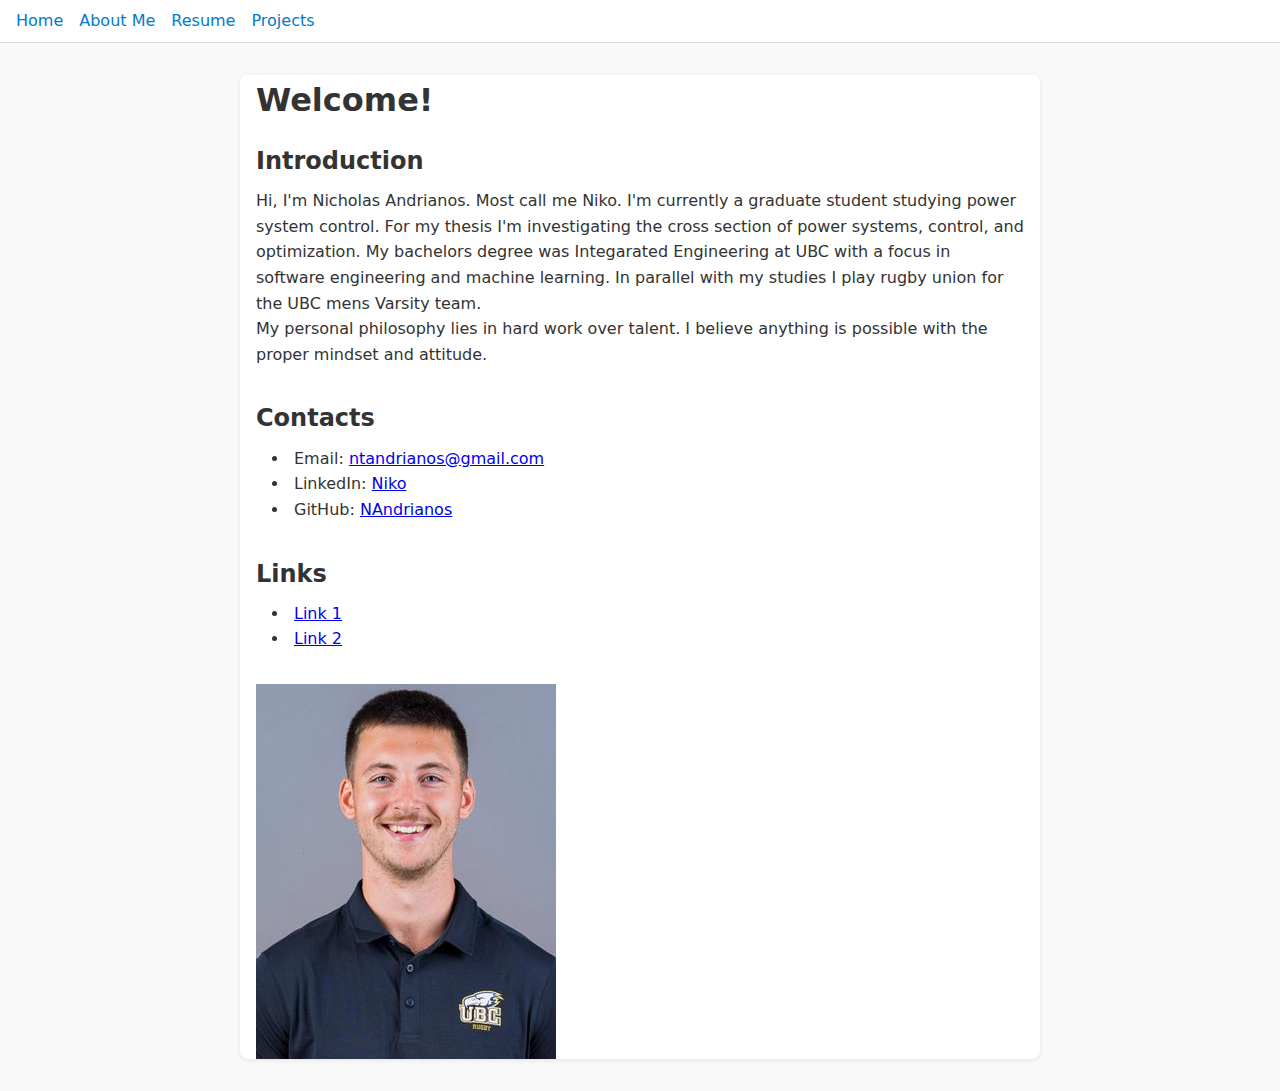
<file: index.html>
<!-- Example: index.html -->
<!DOCTYPE html>
<html lang="en">
<head>
  <meta charset="UTF-8">
  <meta name="viewport" content="width=device-width, initial-scale=1.0">
  <title>Home</title>
  <link rel="stylesheet" href="/styles.css">
</head>
<body>
  <!-- Navigation Bar -->
  <nav>
    <ul>
      <li><a href="/">Home</a></li>
      <li><a href="/about/">About Me</a></li>
      <li><a href="/resume/">Resume</a></li>
      <li><a href="/projects/">Projects</a></li>
    </ul>
  </nav>

  <!-- Main Content -->
  <main>
    <h1>Welcome!</h1>
    <section id="intro">
      <h2>Introduction</h2>
      <p>Hi, I'm Nicholas Andrianos. Most call me Niko. I'm currently a graduate student studying power system control. For my thesis I'm investigating the cross section of power systems, control, and optimization. My bachelors degree was Integarated Engineering at UBC with a focus in software engineering and machine learning. In parallel with my studies I play rugby union for the UBC mens Varsity team.</p>
      <p>My personal philosophy lies in hard work over talent. I believe anything is possible with the proper mindset and attitude.</p>
    </section>

    <section id="contacts">
      <h2>Contacts</h2>
      <ul>
        <li>Email: <a href="ntandrianos@gmail.com">ntandrianos@gmail.com</a></li>
        <li>LinkedIn: <a href="https://www.linkedin.com/in/nicholas-andrianos-b6a06417b/">Niko</a></li>
        <li>GitHub: <a href="https://github.com/NAndrianos">NAndrianos</a></li>
      </ul>
    </section>

    <section id="links">
      <h2>Links</h2>
      <ul>
        <li><a href="#">Link 1</a></li>
        <li><a href="#">Link 2</a></li>
      </ul>
    </section>

    <section id="headshot">
      <img src="/assets/images/headshot.jpg" alt="Headshot">
    </section>
  </main>
</body>
</html>
</file>
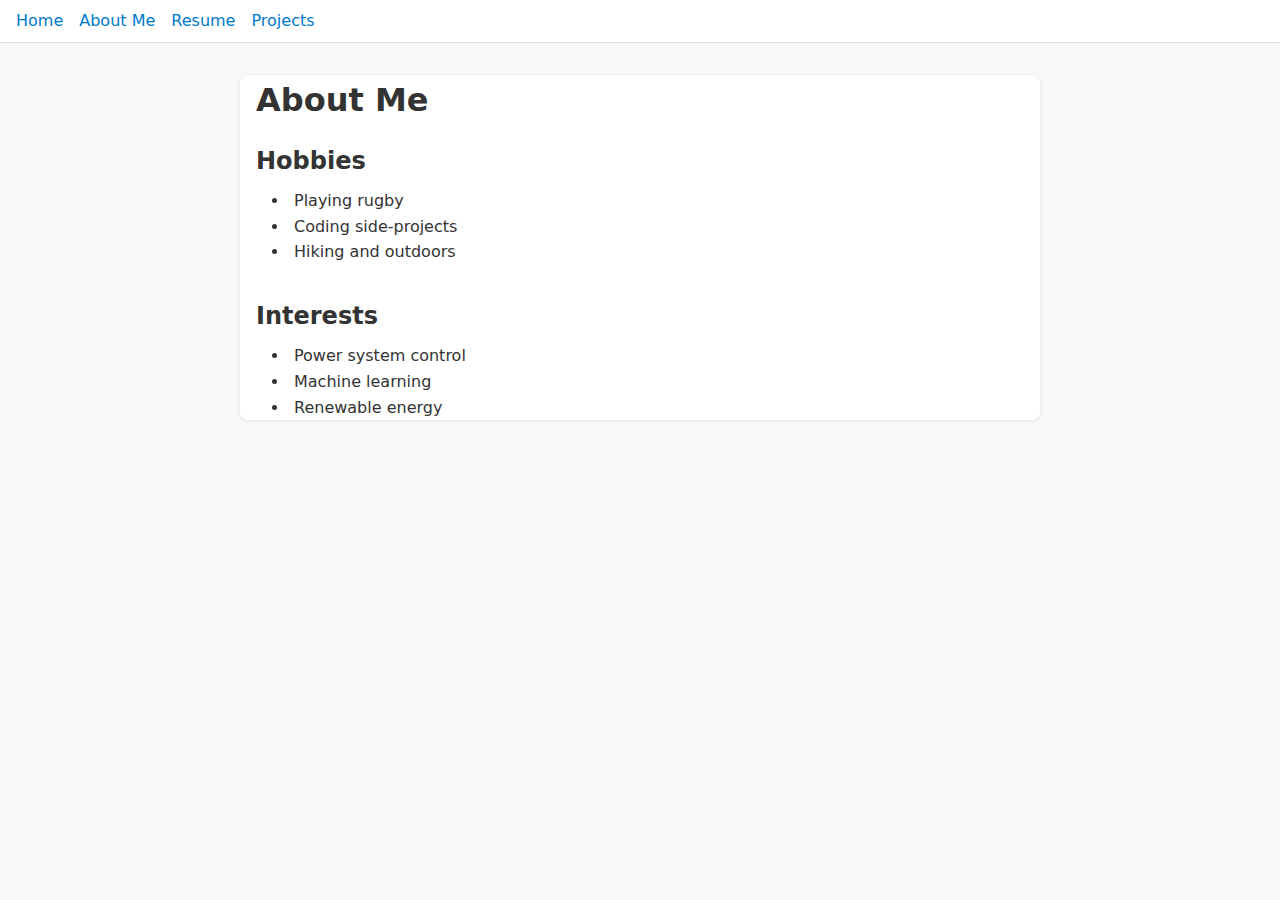
<file: about/index.html>
<!DOCTYPE html>
<html lang="en">
<head>
  <meta charset="UTF-8">
  <meta name="viewport" content="width=device-width, initial-scale=1">
  <title>About Me</title>
  <link rel="stylesheet" href="/styles.css">
</head>
<body>
  <nav>
    <ul>
      <li><a href="/">Home</a></li>
      <li><a href="/about/">About Me</a></li>
      <li><a href="/resume/">Resume</a></li>
      <li><a href="/projects/">Projects</a></li>
    </ul>
  </nav>

  <main>
    <h1>About Me</h1>

    <section id="hobbies">
      <h2>Hobbies</h2>
      <ul>
        <li>Playing rugby</li>
        <li>Coding side-projects</li>
        <li>Hiking and outdoors</li>
      </ul>
    </section>

    <section id="interests">
      <h2>Interests</h2>
      <ul>
        <li>Power system control</li>
        <li>Machine learning</li>
        <li>Renewable energy</li>
      </ul>
    </section>
  </main>
</body>
</html>
</file>
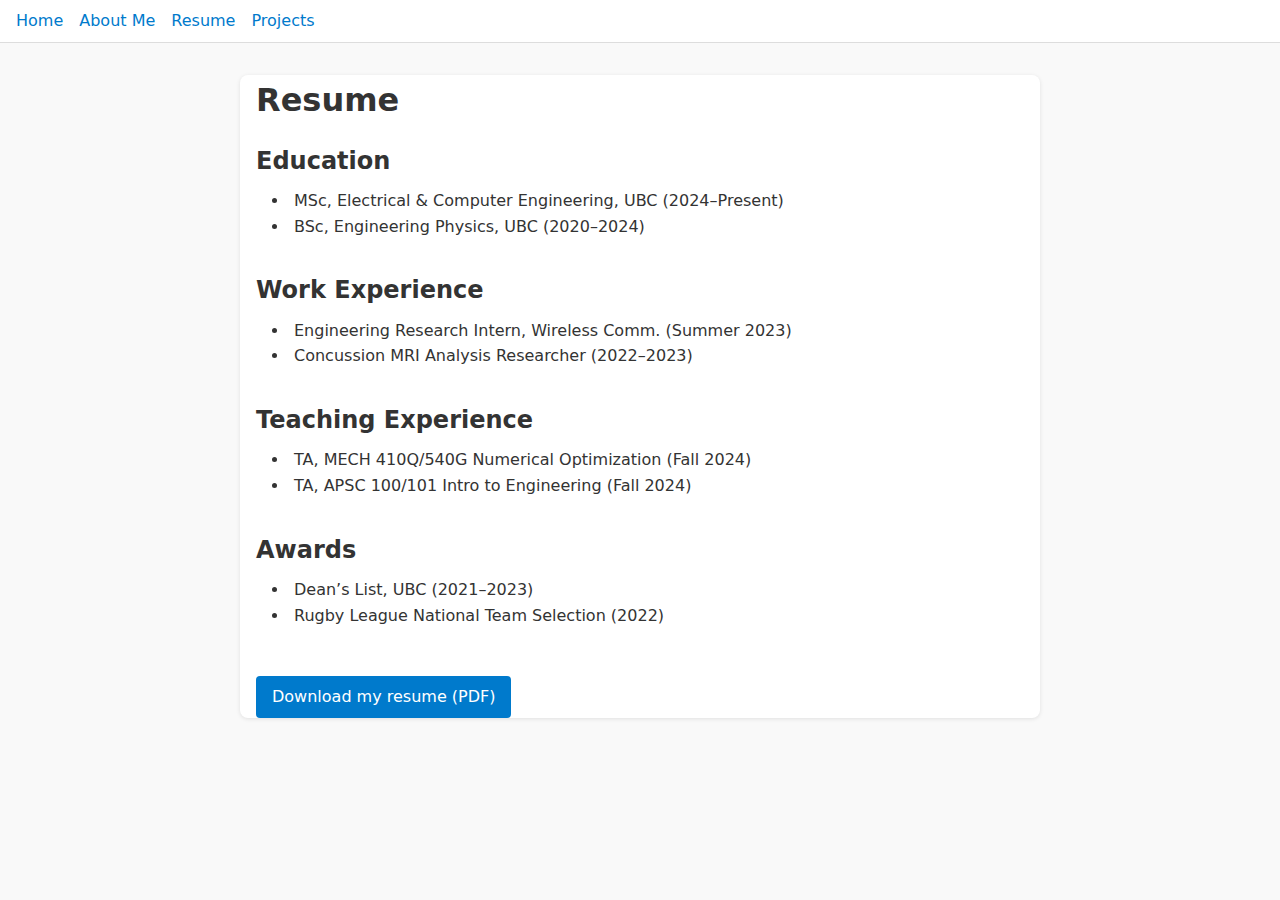
<file: resume/index.html>
<!DOCTYPE html>
<html lang="en">
<head>
  <meta charset="UTF-8">
  <meta name="viewport" content="width=device-width, initial-scale=1">
  <title>Resume</title>
  <link rel="stylesheet" href="/styles.css">
</head>
<body>
  <nav>
    <ul>
      <li><a href="/">Home</a></li>
      <li><a href="/about/">About Me</a></li>
      <li><a href="/resume/">Resume</a></li>
      <li><a href="/projects/">Projects</a></li>
    </ul>
  </nav>

  <main>
    <h1>Resume</h1>

    <section id="education">
      <h2>Education</h2>
      <ul>
        <li>MSc, Electrical & Computer Engineering, UBC (2024–Present)</li>
        <li>BSc, Engineering Physics, UBC (2020–2024)</li>
      </ul>
    </section>

    <section id="work">
      <h2>Work Experience</h2>
      <ul>
        <li>Engineering Research Intern, Wireless Comm. (Summer 2023)</li>
        <li>Concussion MRI Analysis Researcher (2022–2023)</li>
      </ul>
    </section>

    <section id="teaching">
      <h2>Teaching Experience</h2>
      <ul>
        <li>TA, MECH 410Q/540G Numerical Optimization (Fall 2024)</li>
        <li>TA, APSC 100/101 Intro to Engineering (Fall 2024)</li>
      </ul>
    </section>

    <section id="awards">
      <h2>Awards</h2>
      <ul>
        <li>Dean’s List, UBC (2021–2023)</li>
        <li>Rugby League National Team Selection (2022)</li>
      </ul>
    </section>

    <section id="download">
      <a href="/assets/resume.pdf" download>Download my resume (PDF)</a>
    </section>
  </main>
</body>
</html>
</file>
<file: styles.css>
/* Reset & Base */
* {
  box-sizing: border-box;
  margin: 0;
  padding: 0;
}
body {
  font-family: system-ui, sans-serif;
  line-height: 1.6;
  color: #333;
  background: #f9f9f9;
}

/* Navigation */
nav {
  background: #ffffff;
  border-bottom: 1px solid #ddd;
}
nav ul {
  display: flex;
  list-style: none;
  margin: 0;
  padding: 0.5rem 1rem;
  gap: 1rem;
}
nav a {
  text-decoration: none;
  color: #007acc;
  font-weight: 500;
}
nav a:hover {
  text-decoration: underline;
}

/* Main Content */
main {
  max-width: 800px;
  margin: 2rem auto;
  padding: 0 1rem;
  background: #fff;
  border-radius: 8px;
  box-shadow: 0 1px 4px rgba(0,0,0,0.1);
}

/* Sections & Headings */
main h1 {
  margin-bottom: 1rem;
  font-size: 2rem;
}
main section {
  margin-bottom: 2rem;
}
main h2 {
  font-size: 1.5rem;
  margin-bottom: 0.5rem;
}

/* Lists */
main ul {
  list-style: disc inside;
  margin-left: 1rem;
}

/* Images & Figures */
img {
  max-width: 100%;
  height: auto;
  display: block;
  margin: 1rem 0;
}
figure {
  margin: 1rem 0;
}
figcaption {
  font-size: 0.9rem;
  color: #666;
  text-align: center;
}

/* Projects */
article.project {
  border-top: 1px solid #eee;
  padding-top: 1.5rem;
}
article.project:first-of-type {
  border-top: none;
}

/* Download Link */
#download a {
  display: inline-block;
  margin-top: 1rem;
  padding: 0.5rem 1rem;
  background: #007acc;
  color: #fff;
  text-decoration: none;
  border-radius: 4px;
}
#download a:hover {
  background: #005fa3;
}
</file>
